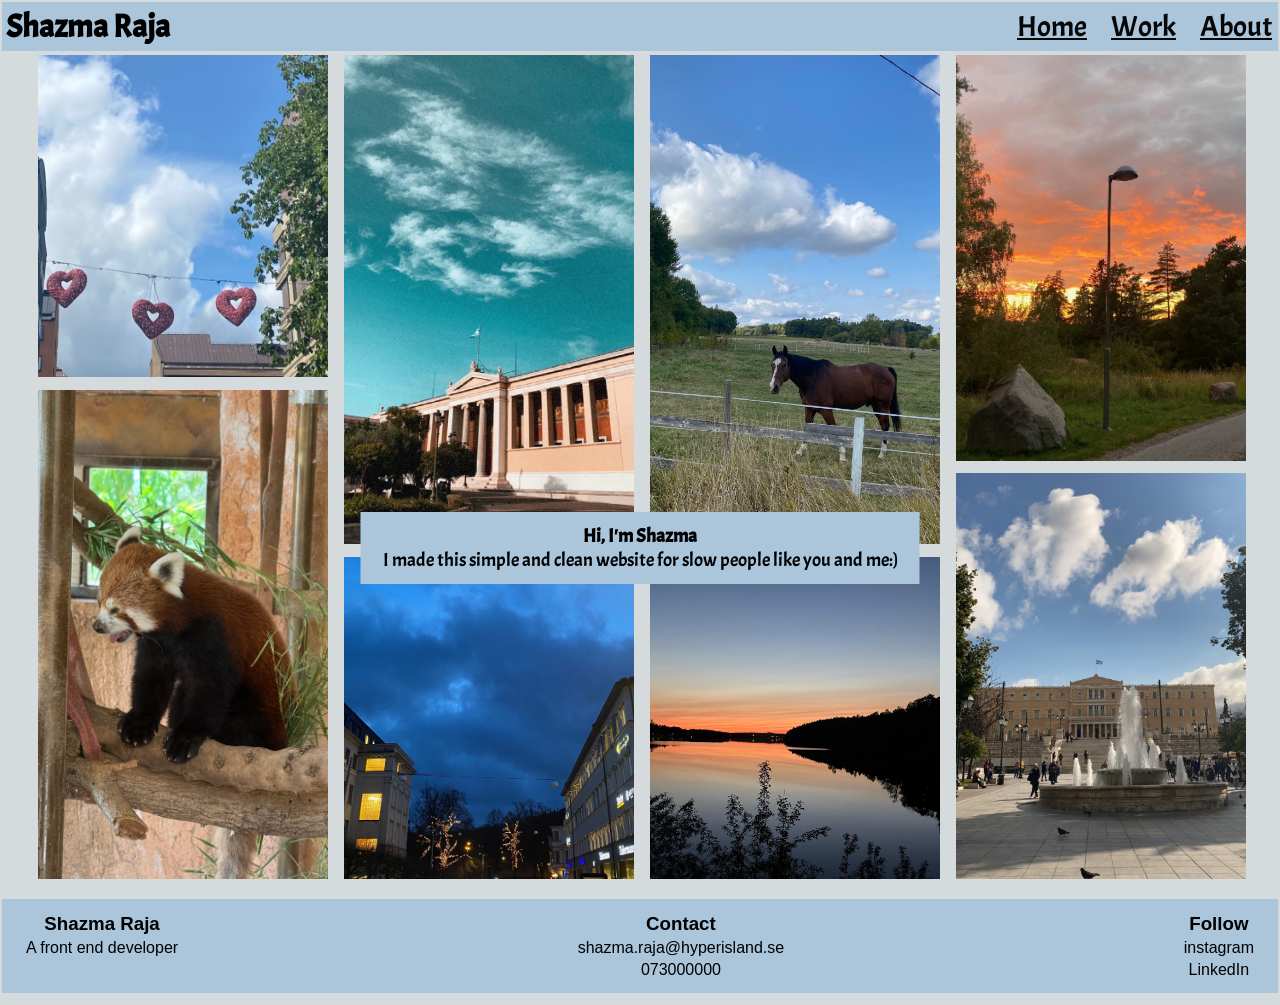
<file: index.html>
<!DOCTYPE html>
<html lang="en">
<head>
    <meta charset="UTF-8">
    <meta name="viewport" content="width=device-width, initial-scale=1.0">
    <title>Home page</title>
    <link rel="stylesheet" href="css/home.css">
    <link rel="stylesheet" href="css/styles.css">
</head>
<body>
    <header>
        <h1> Shazma Raja</h1>
        <nav> 
            <a href="index.html"> Home </a>
            <a href="work.html"> Work </a>
            <a href="about.html"> About </a>
        </nav>
    </header>

    <main class="gallery" >

         <div class="text">
            <p><strong>Hi, I'm Shazma</strong><br>
            I made this simple and clean website for slow people like you and me:)
            </p>
        </div>
        <div class="img1"> <img src="imgs/hearts.jpeg" alt="pic of hearts"></div>
        <div class="img2"> <img src="imgs/redpanda.JPG" alt="red panda"></div>
        <div class="img3"> <img src="imgs/panepistimio.JPG" alt="the university of athens"></div>
        <div class="img4"> <img src="imgs/bluesky.jpeg" alt="a dark blue sky"></div>
        <div class="img5"> <img src="imgs/horse.jpeg" alt="a horse"></div>
        <div class="img6"> <img src="imgs/view.JPG" alt="a sunset view"></div>
        <div class="img7"> <img src="imgs/sunset.jpeg" alt="another sunset"></div>
        <div class="img8"> <img src="imgs/syntagma.JPG" alt="syntagma square"></div>     
    </main>
    <footer>
        <div class="footer-left">
            <h3>Shazma Raja</h3>
            <p> A front end developer</p>
        </div>
        <div class="footer-center"> 
            <h3>Contact</h3>
            <p>shazma.raja@hyperisland.se</p>
            <p>073000000</p>
        </div>
        <div class="footer-right">
            <h3>Follow</h3>
            <p>instagram</p>
            <p>LinkedIn</p>
        </div>
    </footer>

</body>
</html>
</file>
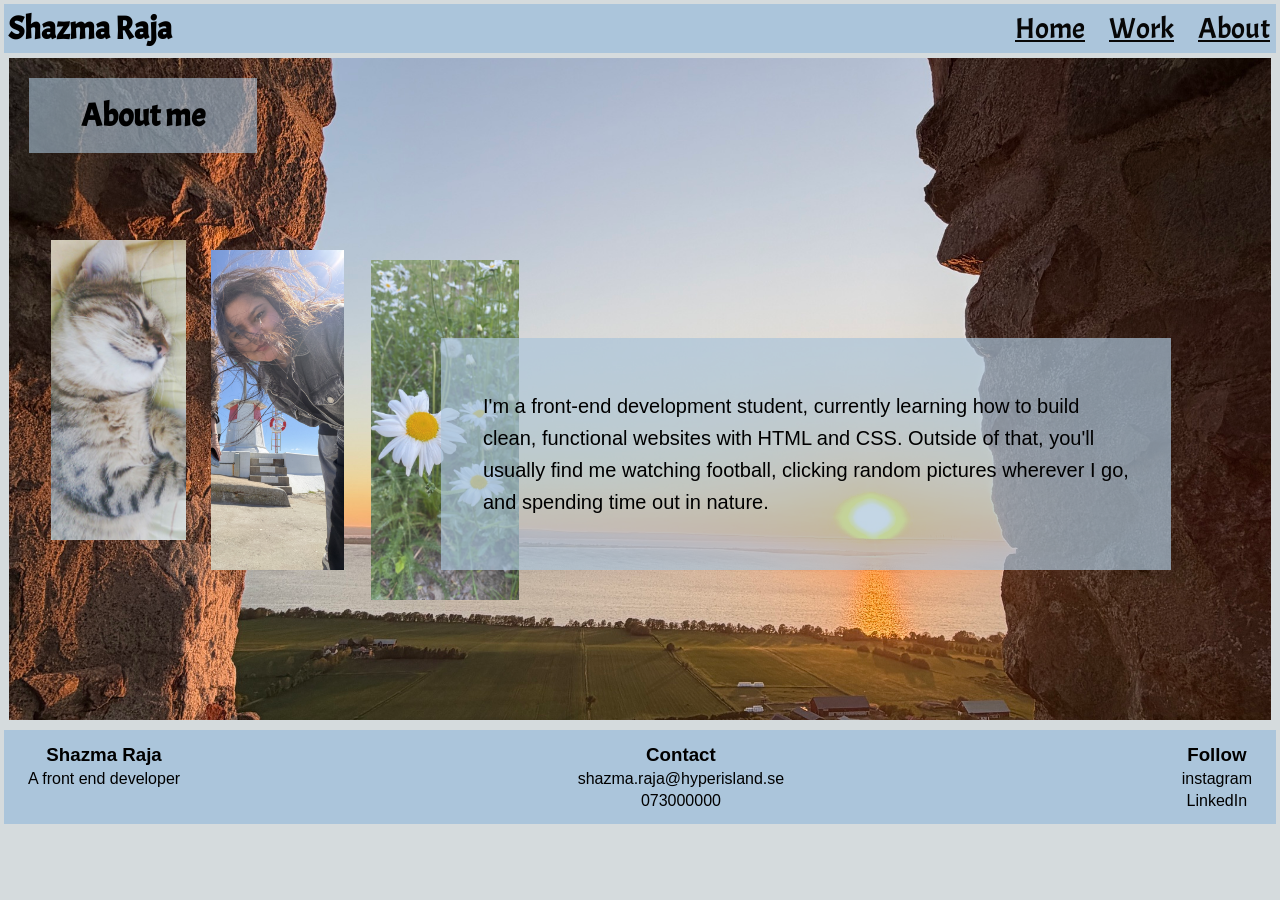
<file: about.html>
<!DOCTYPE html>
<html lang="en">
<head>
    <meta charset="UTF-8">
    <meta name="viewport" content="width=device-width, initial-scale=1.0">
    <title>About Section</title>
    <link rel="stylesheet" href="css/styles.css">
    <link rel="stylesheet" href="css/about.css">
</head>
<body>
    
    </div>
     <header>
        <h1> Shazma Raja</h1>
        <nav> 
            <a href="index.html"> Home </a>
            <a href="work.html"> Work </a>
            <a href="about.html"> About </a>
        </nav>
    </header>

      <main class="about">
            <div class="top-text">
                <h1>About me </h1>
            </div>

            <img src="imgs/booby.JPG" alt="my cat" class="cat"> 

            <img src="imgs/me.JPG" alt="a picture of myself" class="me">

            <img src="imgs/flower.jpeg" alt="flowers" class="flowers">

            <div class="text">
                <p>
                    I'm a front-end development student, currently learning how to build clean, functional websites with HTML and CSS.
                    Outside of that, you'll usually find me watching football, clicking random pictures wherever I go, 
                    and spending time out in nature.

                </p>
            </div>

    </main>

    <footer>
        <div class="footer-left">
            <h3>Shazma Raja</h3>
            <p> A front end developer</p>
        </div>
        <div class="footer-center"> 
            <h3>Contact</h3>
            <p>shazma.raja@hyperisland.se</p>
            <p>073000000</p>
        </div>
        <div class="footer-right">
            <h3>Follow</h3>
            <p>instagram</p>
            <p>LinkedIn</p>
        </div>
    </footer>
</body>
</html>
</file>
<file: css/home.css>
body {
    background-color: rgb(213, 219, 221);
    margin: 0;
    padding: 0;
}
.gallery {
    display: grid;
    grid-template-columns: repeat(4, 1fr);
    grid-template-rows: repeat(10, 1fr);
    margin-inline: auto;
    width: 95%;
    height: 92vh;
    margin: 0 auto 20px auto;
    gap: 1%;
    padding: 0; 
    box-sizing: border-box;
    position: relative;
}
.gallery img {
    width: 100%;
    height: 100%; 
    object-fit: cover;
    display: block;
}
.img1 {
    grid-column: 1;
    grid-row: 1 / 5;
}
.img2 {
    grid-column: 1;
    grid-row: 5 / 11;
}
.img3 {
    grid-column: 2;
    grid-row: 1 / 7;
}
.img4 {
    grid-column: 2;
    grid-row: 7 / 11;
}
.img5 {
    grid-column: 3;
    grid-row: 1 / 7;
}
.img6 {
    grid-column: 3;
    grid-row: 7 / 11;
}
.img7 {
    grid-column:4;
    grid-row:1 / 6;
}
.img8 {
    grid-column: 4;
    grid-row: 6 / 11;
}

.text {
    position: absolute;
    top: 60%;
    left: 50%;
    transform: translate(-50%, -50%);
    background-color: rgb(171, 197, 219);
    padding: 10px 20px;
    z-index: 10;
    text-align: center;
}
.text p {
    margin: 0;
    font-size: 1.2rem;
    font-family: 'AcmeFont', sans-serif;
}
@media (max-width: 1024px) {   /* for tablet*/
  .gallery {
    grid-template-columns: repeat(2, 1fr);
    grid-template-rows: none;
    grid-auto-rows: 240px;
    height: auto;
  }
  .gallery > div {
    grid-column: auto;
    grid-row: auto;
  }
  .text {
    top: 50%;
    width: 70%;
    box-sizing: border-box;
  }
}

@media (max-width: 600px) {  /* Mobile */
  .gallery {
    grid-auto-rows: 160px;
    width: 98%;
  }
  .text {
    width: 85%;
    padding: 8px 14px;
  }
  .text p {
    font-size: 1rem;
  }
}
</file>
<file: css/styles.css>
*{
    margin:0;
    padding: 2px;
}
@font-face {
    font-family: 'AcmeFont';
    src: url('../Acme-Regular.ttf');
}
body {
    background-color: rgb(213, 219, 221);
}
header {
    display: flex;
    justify-content: space-between;
    align-items: center;
    background-color: rgb(171, 197, 219);
    font-family: 'AcmeFont', sans-serif;

}
nav {
    display: flex;
    gap: 20px;
    font-size: 1.8rem;
    font-family: 'AcmeFont', sans-serif;
}
nav a {
    color: rgb(7, 7, 7);

}
footer {
    font-family: sans-serif;
    display: flex;
    justify-content: space-between;
    align-items: flex-start;
    box-sizing: border-box;
    padding: 10px 20px;
    background-color: rgb(171, 197, 219);
    width: 100%;
    margin: 10px auto 10px auto;
}
.footer-left, .footer-center, .footer-right {
    text-align: center;
}

@media (max-width: 1024px) {  /* Tablet */
  nav { font-size: 1.5rem; gap: 16px; }
}


@media (max-width: 600px) {  /* Mobile */
  header {
    flex-direction: column;
    gap: 8px;
    text-align: center;
  }
  nav {
    flex-wrap: wrap;
    justify-content: center;
    font-size: 1.2rem;
    gap: 12px;
  }
  footer {
    flex-direction: column;
    align-items: center;
    gap: 8px;
  }
}
</file>
<file: css/about.css>
.about {
    background-image: url("../imgs/trip.jpg");
    background-size: cover;
    background-position: center;
    height: 580px;
    margin: 5px;
    padding-bottom: 80px;
    overflow: hidden;
    position: relative;
}

.top-text {
    position: absolute;
    top: 20px;
    left: 20px;
    background-color: rgb(171, 197, 219, 0.6);
    padding: 15px 50px;
    font-family:'AcmeFont', sans-serif;
}

img {
    position: absolute;
    height: 350px;
    width: auto;
    object-fit: cover;
    box-shadow: 0 4px 8px rgba (0,0,0,0,0.3);
}
.cat {
    top: 180px;
    left: 40px;
    height: 300px;
}
.me {
    top: 190px;
    left: 200px;
    height: 320px;
}
.flowers {
    top: 200px;
    left: 360px;
    height: 340px;
    opacity: 0.9;
}

.text {
    position: absolute;
    top: 280px;
    right: 100px;
    width: 650px;
    background-color: rgb(171, 197, 219, 0.7);
    padding: 50px 40px;
    font-size: 20px;
    line-height: 1.6;
    font-family: sans-serif;
}

@media (max-width: 1024px) {    /* Tablet and mobile */
  .about {
    height: auto;
    padding: 20px 15px 40px;
    box-sizing: border-box;
    display: grid;
    grid-template-columns: repeat(3, 1fr);
    gap: 16px;
    align-items: start;
    overflow: visible;
  }
  .top-text,
  .text {
    position: static;
    width: auto;
    max-width: 100%;
    box-sizing: border-box;
    grid-column: 1 / -1;
  }
  .top-text {
    padding: 12px 30px;
    justify-self: start;
  }
  .text {
    padding: 24px 20px;
    font-size: 18px;
  }
  img.cat,
  img.me,
  img.flowers {
    position: static;
    width: 100%;
    height: auto;
    aspect-ratio: 3 / 4;
    object-fit: cover;
  }
}
@media (max-width: 600px) {     /* Mobile */
  .about {
    gap: 8px;
    padding: 15px 10px 30px;
  }
  .text {
    font-size: 16px;
    padding: 18px 16px;
  }
}
</file>
